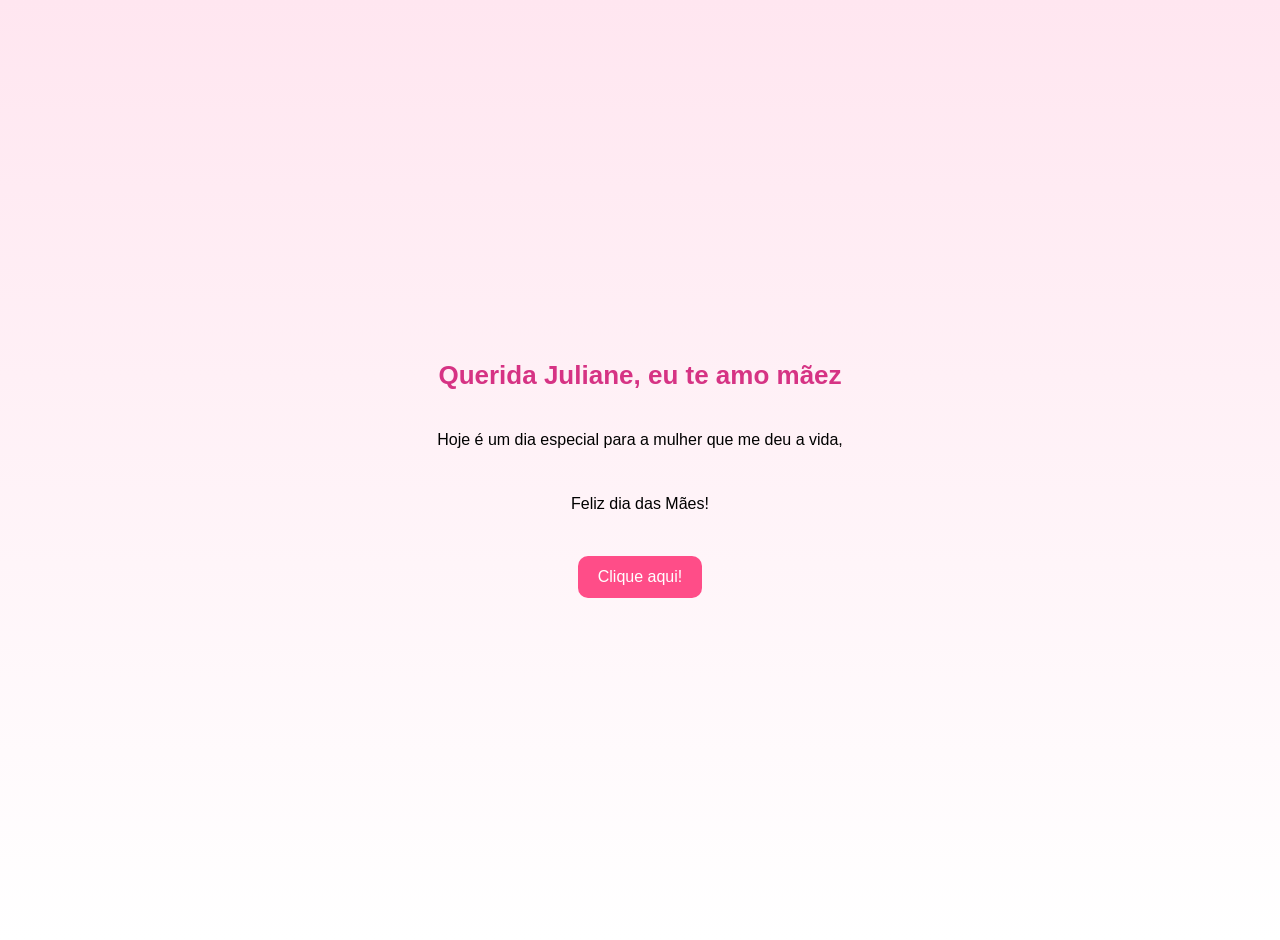
<file: index.html>
<!DOCTYPE html>
<html lang="pt-br">
<head>
  <meta charset="UTF-8">
  <meta name="viewport" content="width=device-width, initial-scale=1.0">
  <title>Olá Mãe!</title>
  <link rel="stylesheet" href="style.css">
</head>
<body>
  
  <div class="container">
    <h1 id="titulo"> Querida Juliane</h1>    
    <p>Hoje é um dia especial para a mulher que me deu a vida,</p>
    <p>Feliz dia das Mães!</p>

<button onclick="navegar('galeria.html')">Clique aqui!</button>

    </div>

  <script src="script.js"></script>

</body>
</html>
</file>
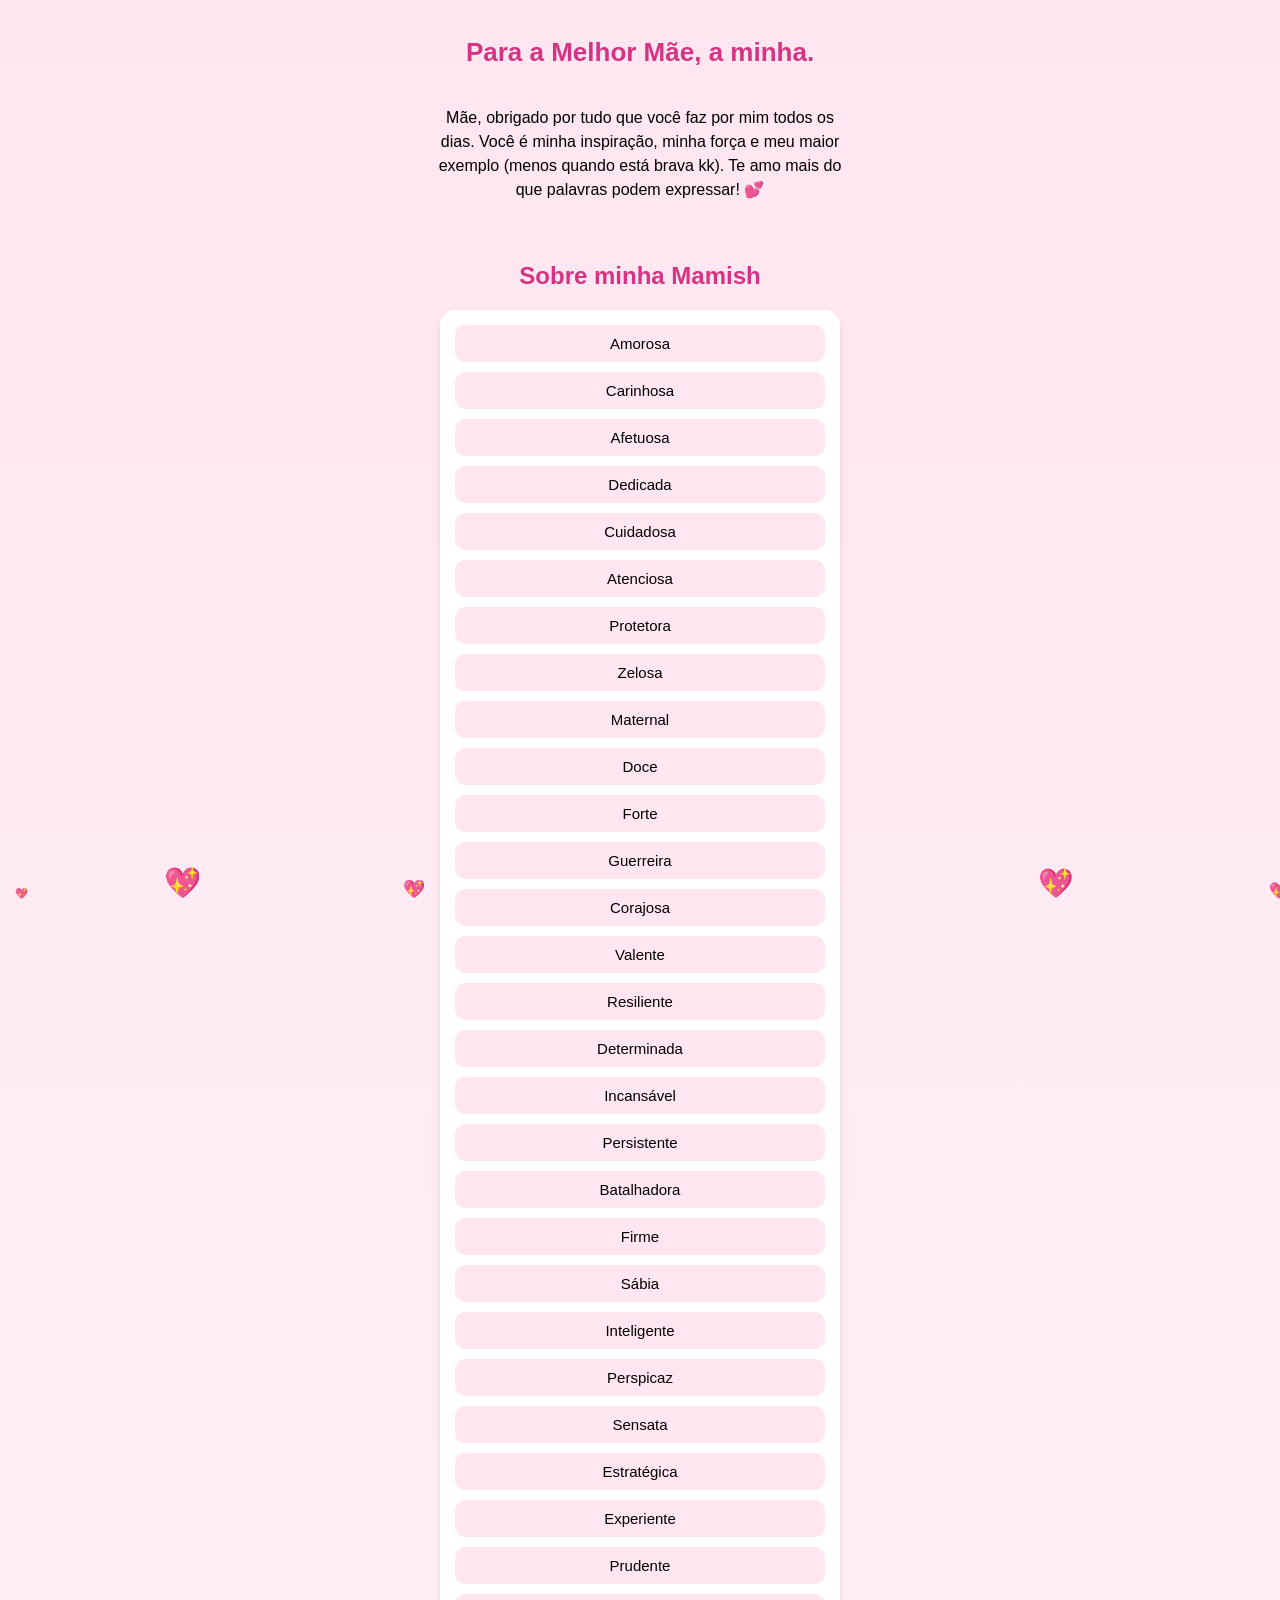
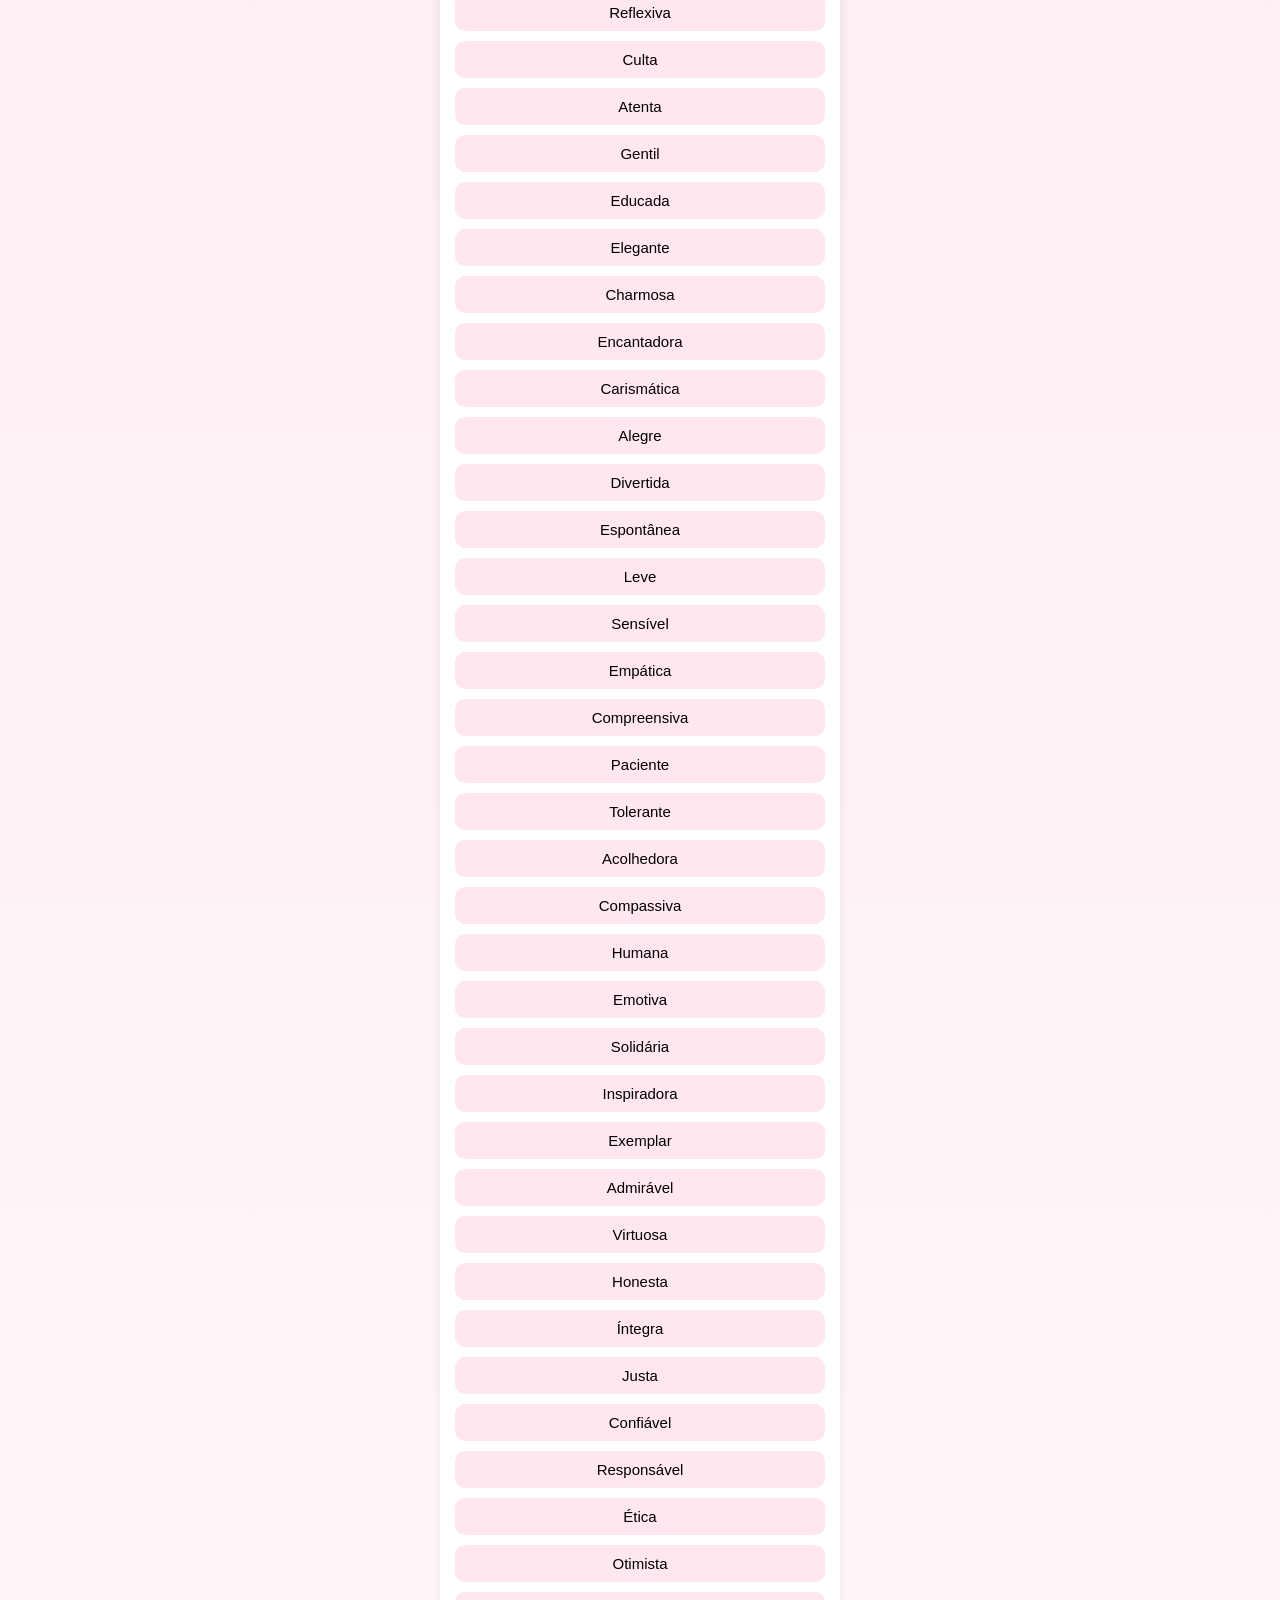
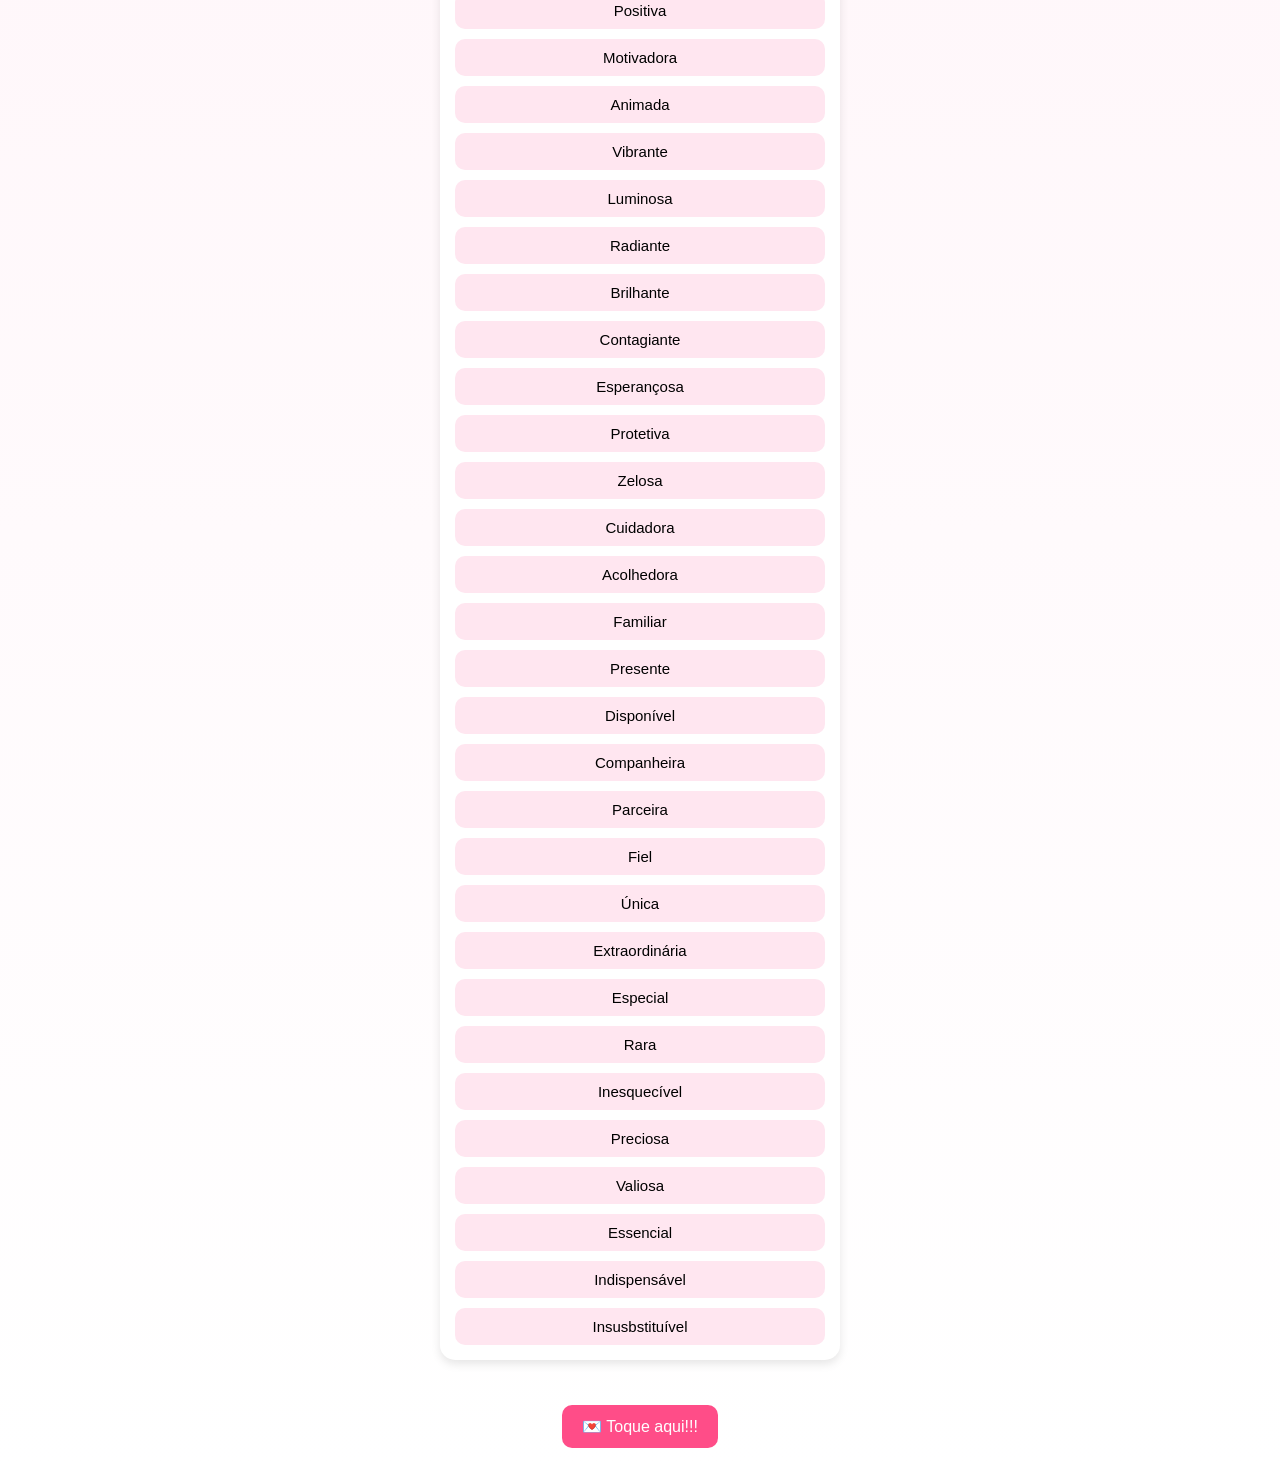
<file: homenagem.html>
<!DOCTYPE html>
<html lang="pt-br">
<head>
  <meta charset="UTF-8">
  <meta name="viewport" content="width=device-width, initial-scale=1.0">
  <title>Homenagem</title>
  <link rel="stylesheet" href="style.css">
</head>
<body>
  <div class="hearts"></div>
  <div class="container fade-in">

    <h1>Para a Melhor Mãe, a minha.</h1>

    <p class="mensagem">
      Mãe, obrigado por tudo que você faz por mim todos os dias.  
      Você é minha inspiração, minha força e meu maior exemplo (menos quando está brava kk).  
      Te amo mais do que palavras podem expressar! 💕
    </p>

    <div class="qualidades">
  <h2> Sobre minha Mamish</h2>

        <div class="lista-qualidades">
    <div class="item">Amorosa</div>
    <div class="item">Carinhosa</div>
    <div class="item">Afetuosa</div>
    <div class="item">Dedicada</div>
    <div class="item">Cuidadosa</div>
    <div class="item">Atenciosa</div>
    <div class="item">Protetora</div>
    <div class="item">Zelosa</div>
    <div class="item">Maternal</div>
    <div class="item">Doce</div>

    <div class="item">Forte</div>
    <div class="item">Guerreira</div>
    <div class="item">Corajosa</div>
    <div class="item">Valente</div>
    <div class="item">Resiliente</div>
    <div class="item">Determinada</div>
    <div class="item">Incansável</div>
    <div class="item">Persistente</div>
    <div class="item">Batalhadora</div>
    <div class="item">Firme</div>

    <div class="item">Sábia</div>
    <div class="item">Inteligente</div>
    <div class="item">Perspicaz</div>
    <div class="item">Sensata</div>
    <div class="item">Estratégica</div>
    <div class="item">Experiente</div>
    <div class="item">Prudente</div>
    <div class="item">Reflexiva</div>
    <div class="item">Culta</div>
    <div class="item">Atenta</div>

    <div class="item">Gentil</div>
    <div class="item">Educada</div>
    <div class="item">Elegante</div>
    <div class="item">Charmosa</div>
    <div class="item">Encantadora</div>
    <div class="item">Carismática</div>
    <div class="item">Alegre</div>
    <div class="item">Divertida</div>
    <div class="item">Espontânea</div>
    <div class="item">Leve</div>

    <div class="item">Sensível</div>
    <div class="item">Empática</div>
    <div class="item">Compreensiva</div>
    <div class="item">Paciente</div>
    <div class="item">Tolerante</div>
    <div class="item">Acolhedora</div>
    <div class="item">Compassiva</div>
    <div class="item">Humana</div>
    <div class="item">Emotiva</div>
    <div class="item">Solidária</div>

    <div class="item">Inspiradora</div>
    <div class="item">Exemplar</div>
    <div class="item">Admirável</div>
    <div class="item">Virtuosa</div>
    <div class="item">Honesta</div>
    <div class="item">Íntegra</div>
    <div class="item">Justa</div>
    <div class="item">Confiável</div>
    <div class="item">Responsável</div>
    <div class="item">Ética</div>

    <div class="item">Otimista</div>
    <div class="item">Positiva</div>
    <div class="item">Motivadora</div>
    <div class="item">Animada</div>
    <div class="item">Vibrante</div>
    <div class="item">Luminosa</div>
    <div class="item">Radiante</div>
    <div class="item">Brilhante</div>
    <div class="item">Contagiante</div>
    <div class="item">Esperançosa</div>

    <div class="item">Protetiva</div>
    <div class="item">Zelosa</div>
    <div class="item">Cuidadora</div>
    <div class="item">Acolhedora</div>
    <div class="item">Familiar</div>
    <div class="item">Presente</div>
    <div class="item">Disponível</div>
    <div class="item">Companheira</div>
    <div class="item">Parceira</div>
    <div class="item">Fiel</div>

    <div class="item">Única</div>
    <div class="item">Extraordinária</div>
    <div class="item">Especial</div>
    <div class="item">Rara</div>
    <div class="item">Inesquecível</div>
    <div class="item">Preciosa</div>
    <div class="item">Valiosa</div>
    <div class="item">Essencial</div>
    <div class="item">Indispensável</div>
    <div class="item">Insusbstituível</div>
  </div>
    </div>

    <button class="surpresa-btn" onclick="mostrarSurpresa()">
  💌 Toque aqui!!!
</button>

<div id="surpresa" class="surpresa escondido">
  💖 Mãe, você é meu maior amor, minha vida e minha inspiração. Obrigado por tudo! 💖
</div>
  </div>
<script src="script.js"></script>
</body>
</html>
</file>
<file: style.css>
/* =========================
   BASE GERAL
========================= */

body {
  margin: 0;
  min-height: 100vh;
  font-family: Arial, sans-serif;
  background: linear-gradient(#ffe6f0, #fff);

  display: flex;
  flex-direction: column;
  justify-content: center;
  align-items: center;

  text-align: center;
  padding: 20px;
  overflow-x: hidden;
}

/* CONTAINER PRINCIPAL */
.container {
  width: 100%;
  max-width: 420px;

  display: flex;
  flex-direction: column;
  align-items: center;
  justify-content: center;
}

/* =========================
   TEXTOS
========================= */

h1 {
  color: #d63384;
  font-size: 26px;
}

h2 {
  color: #d63384;
  margin-bottom: 20px;
}

p {
  font-size: 16px;
  margin: 20px 0;
  line-height: 1.5;
}

/* =========================
   BOTÕES
========================= */

button {
  background: #ff4d88;
  color: white;
  border: none;
  padding: 12px 20px;
  border-radius: 10px;
  font-size: 16px;
  cursor: pointer;
  margin-top: 20px;

  transition: transform 0.15s ease;
}

button:hover {
  background: #e6005c;
}

button:active {
  transform: scale(0.94);
}

/* =========================
   CARROSSEL (CORRIGIDO)
========================= */

.card-carousel {
  width: 95%;
  max-width: 420px;

  aspect-ratio: 1000 / 950; /* mantém proporção da sua imagem */

  margin: 15px auto;
  overflow: hidden;
  border-radius: 12px;

  position: relative;
  background: #ffe6f0;
}

.card-carousel img {
  width: 100%;
  height: 100%;

  object-fit: contain; /* 🔥 ESSENCIAL: não corta a imagem */

  position: absolute;
  top: 0;
  left: 0;

  transition: opacity 0.8s ease;
  opacity: 1;
}

.card-carousel img.fade-out {
  opacity: 0;
}

/* =========================
   MOBILE AJUSTE
========================= */

@media (max-width: 430px) {
  .card-carousel {
    height: 380px; /* 🔥 ainda maior no celular */
  }

  h1 {
    font-size: 22px;
  }

  p {
    font-size: 15px;
  }

  button {
    width: 100%;
    font-size: 15px;
  }
}

/* =========================
   ANIMAÇÃO DE ENTRADA
========================= */

.fade-in {
  opacity: 0;
  transform: translateY(20px);
  animation: aparecer 2s ease forwards;
}

@keyframes aparecer {
  to {
    opacity: 1;
    transform: translateY(0);
  }
}

/* =========================
   QUALIDADES
========================= */

.qualidades {
  width: 100%;
  max-width: 400px;
  margin: 20px auto;
}

.lista-qualidades {
  background: white;
  padding: 15px;
  border-radius: 15px;
  box-shadow: 0 4px 10px rgba(0,0,0,0.1);

  display: flex;
  flex-direction: column;
  gap: 10px;
}

.item {
  background: #ffe6f0;
  padding: 10px;
  border-radius: 10px;
  font-size: 15px;

  display: flex;
  justify-content: center;
  align-items: center;

  text-align: center;

  opacity: 0;
  transform: translateY(10px);
  animation: aparecerItem 0.6s forwards;
}

.item:nth-child(1) { animation-delay: 0.2s; }
.item:nth-child(2) { animation-delay: 0.4s; }
.item:nth-child(3) { animation-delay: 0.6s; }
.item:nth-child(4) { animation-delay: 0.8s; }
.item:nth-child(5) { animation-delay: 1s; }
.item:nth-child(6) { animation-delay: 1.2s; }
.item:nth-child(7) { animation-delay: 1.4s; }
.item:nth-child(8) { animation-delay: 1.6s; }
.item:nth-child(9) { animation-delay: 1.8s; }
.item:nth-child(10) { animation-delay: 2s; }
.item:nth-child(11) { animation-delay: 2.2s; }
.item:nth-child(12) { animation-delay: 2.4s; }

@keyframes aparecerItem {
  to {
    opacity: 1;
    transform: translateY(0);
  }
}

/* =========================
   CORAÇÕES
========================= */

.hearts {
  position: fixed;
  bottom: 0;
  left: 0;
  width: 100%;
  pointer-events: none;
}

.heart {
  position: absolute;
  bottom: 0;
  font-size: 20px;
  animation: subir 4s linear infinite;
  color: #ff4d88;
}

@keyframes subir {
  0% {
    transform: translateY(0) scale(1);
    opacity: 1;
  }
  100% {
    transform: translateY(-100vh) scale(1.5);
    opacity: 0;
  }
}

/* =========================
   ANIMAÇÕES DE PÁGINA
========================= */

.fade-in-page {
  animation: fadeInPage 0.6s ease;
}

.fade-out-page {
  animation: fadeOutPage 0.4s ease forwards;
}

@keyframes fadeInPage {
  from { opacity: 0; }
  to { opacity: 1; }
}

@keyframes fadeOutPage {
  from { opacity: 1; }
  to { opacity: 0; }
}

/* =========================
   SURPRESA
========================= */

.surpresa-btn {
  margin-top: 25px;
}

.surpresa {
  margin-top: 20px;
  background: white;
  padding: 15px;
  border-radius: 12px;
  box-shadow: 0 4px 10px rgba(0,0,0,0.1);

  font-size: 16px;
  line-height: 1.4;

  opacity: 0;
  transform: translateY(10px);
  transition: 0.5s ease;
}

.surpresa.visivel {
  opacity: 1;
  transform: translateY(0);
}

.escondido {
  display: none;
}

/* =========================
   GALERIA
========================= */

.galeria {
  width: 100%;
  max-width: 420px;

  display: flex;
  flex-direction: column;
  align-items: center;
  gap: 15px;
}
</file>
